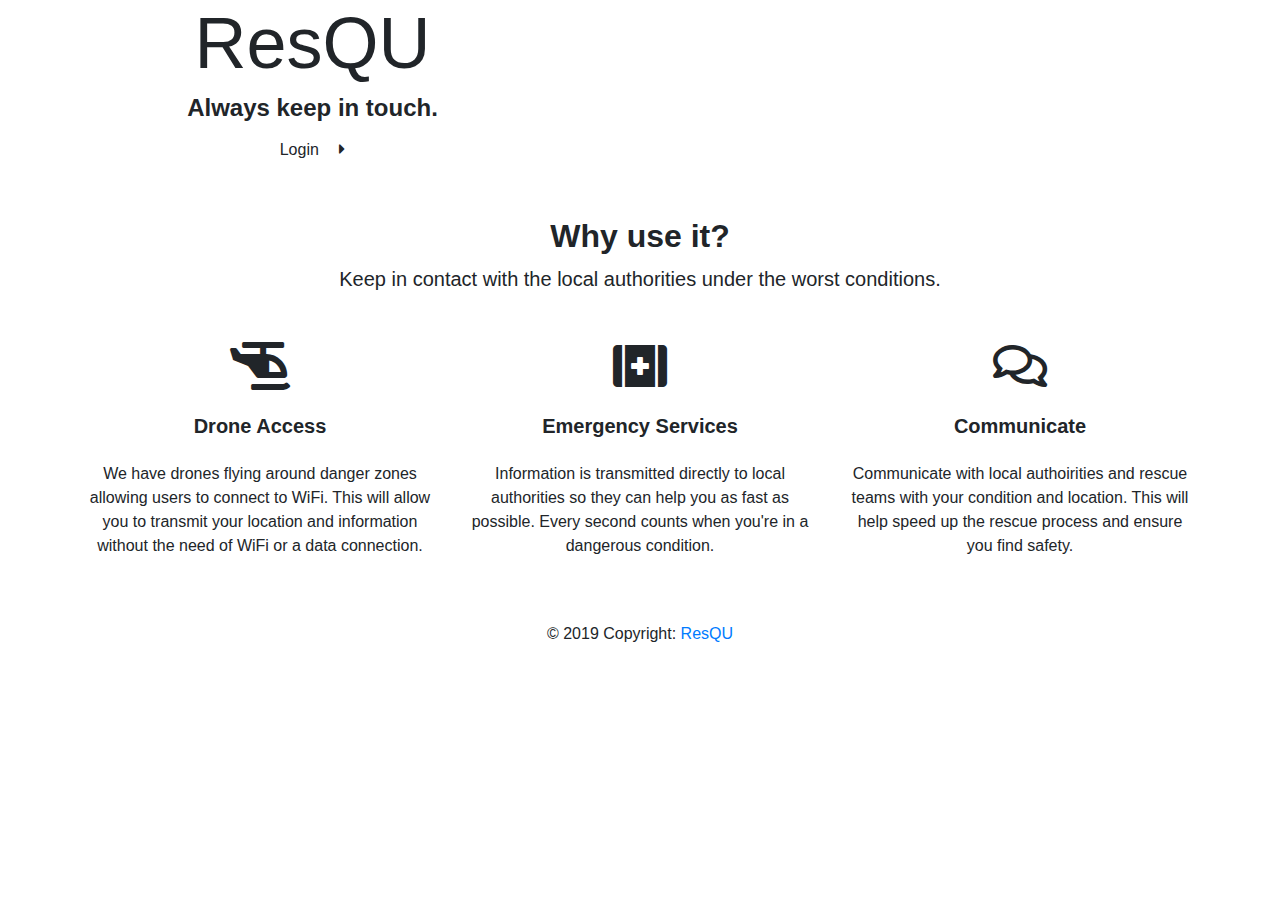
<file: index.html>
<html>

<head>
    <!-- SEO Section -->
    <meta charset="utf-8">
    <meta http-equiv="X-UA-Compatible" content="IE=edge">
    <meta name="viewport" content="width=device-width, initial-scale=1, shrink-to-fit=no">
    <title>ResQU - The safety drone</title>
    <!-- Bootstrap Base -->
    <link href="https://cdnjs.cloudflare.com/ajax/libs/twitter-bootstrap/4.3.1/css/bootstrap.min.css" rel="stylesheet">
    <!-- Fonts -->
    <link href="https://fonts.googleapis.com/css?family=Poppins&display=swap" rel="stylesheet">
    <!-- MDBoostrap -->
    <link href="https://cdn.mkn.cx/MDB/css/mdb.min.css" rel="stylesheet">
    <!-- Fontawesome icons -->
    <link href="https://use.fontawesome.com/releases/v5.7.0/css/all.css" rel="stylesheet">
    <!-- Index styling -->
    <link href="assets/css/index.css" rel="stylesheet">
    <!-- Favicon -->
    <link href="favicon.ico" rel="icon" type="image/x-icon">
</head>

<body>
    <nav class="navbar navbar-expand-lg scrolling-navbar navbar-dark z-depth-0 fixed-top" id="navbar">
        <a class="navbar-brand" href="index.html">
            ResQU
        </a>
        <button class="navbar-toggler" type="button" data-toggle="collapse" data-target="#navbarSupportedContent-4" aria-controls="navbarSupportedContent-4" aria-expanded="false" aria-label="Toggle navigation">
            <span class="navbar-toggler-icon"></span>
        </button>
        <div class="collapse navbar-collapse" id="navbarSupportedContent-4">
            <ul class="navbar-nav ml-auto">
                <li class="nav-item">
                    <a class="nav-link" href="login.html">
                        <i class="fas fa-sign-in-alt"></i> Login
                    </a>
                </li>
            </ul>
        </div>
    </nav>
    <section class="view">
        <div class="row cover">
            <div class="col-md-6">
                <div class="d-flex flex-column justify-content-center align-items-center h-100">
                    <h1 class="heading display-3">ResQU</h1>
                    <h4 class="subheading font-weight-bold">Always keep in touch.</h4>
                    <div class="text-center">
                        <a type="button" class="btn btn-lily btn-rounded" href="login.html">Login <i class="fas fa-caret-right ml-3"></i></a>
                    </div>
                </div>
            </div>
            <div class="col-md-6">
                <div class="view">
                    <div class="center-cropped" style="background-image: url('assets/img/bg.jpg');">
                        <div class="mask flex-center hm-gradient"></div>
                    </div>
                </div>
            </div>
        </div>
    </section>
    <main class="container">
        <section class="text-center my-5">
            <h2 class="h1-responsive font-weight-bold">Why use it?</h2>
            <p class="lead grey-text w-responsive mx-auto mb-5">Keep in contact with the local authorities under the worst conditions.</p>
            <div class="row">
                <div class="col-md-4">
                    <i class="fas fa-helicopter fa-3x red-text"></i>
                    <h5 class="font-weight-bold my-4">Drone Access</h5>
                    <p class="grey-text mb-md-0 mb-5">We have drones flying around danger zones allowing users to connect to WiFi. This will allow you to transmit your location and information without the need of WiFi or a data connection.</p>
                </div>

                <div class="col-md-4">
                    <i class="fas fa-first-aid fa-3x cyan-text"></i>
                    <h5 class="font-weight-bold my-4">Emergency Services</h5>
                    <p class="grey-text mb-md-0 mb-5">Information is transmitted directly to local authorities so they can help you as fast as possible. Every second counts when you're in a dangerous condition.</p>
                </div>

                <div class="col-md-4">
                    <i class="far fa-comments fa-3x orange-text"></i>
                    <h5 class="font-weight-bold my-4">Communicate</h5>
                    <p class="grey-text mb-0">Communicate with local authoirities and rescue teams with your condition and location. This will help speed up the rescue process and ensure you find safety.</p>
                </div>
            </div>
        </section>
    </main>

    <footer class="page-footer font-small secondary-color">
        <div class="footer-copyright text-center py-3">© 2019 Copyright:
            <a href="https://mdbootstrap.com/education/bootstrap/"> ResQU</a>
        </div>
    </footer>

    <!-- JQuery -->
    <script type="text/javascript" src="https://cdnjs.cloudflare.com/ajax/libs/jquery/3.3.1/jquery.min.js"></script>
    <!-- Bootstrap tooltips -->
    <script type="text/javascript" src="https://cdnjs.cloudflare.com/ajax/libs/popper.js/1.14.4/umd/popper.min.js"></script>
    <!-- Bootstrap core JavaScript -->
    <script type="text/javascript" src="https://cdnjs.cloudflare.com/ajax/libs/twitter-bootstrap/4.3.1/js/bootstrap.min.js"></script>
    <!-- MDB core JavaScript -->
    <script type="text/javascript" src="https://cdn.mkn.cx/MDB/js/mdb.min.js"></script>
    <!-- Custom functions or calls -->

    <script>
        window.onscroll = function() {
            if (window.scrollY > 20) {
                $("#navbar").fadeIn();
            } else {
                $("#navbar").fadeOut();
            }
        };

        $("#navbar").hide();
    </script>

</body>

</html>
</file>
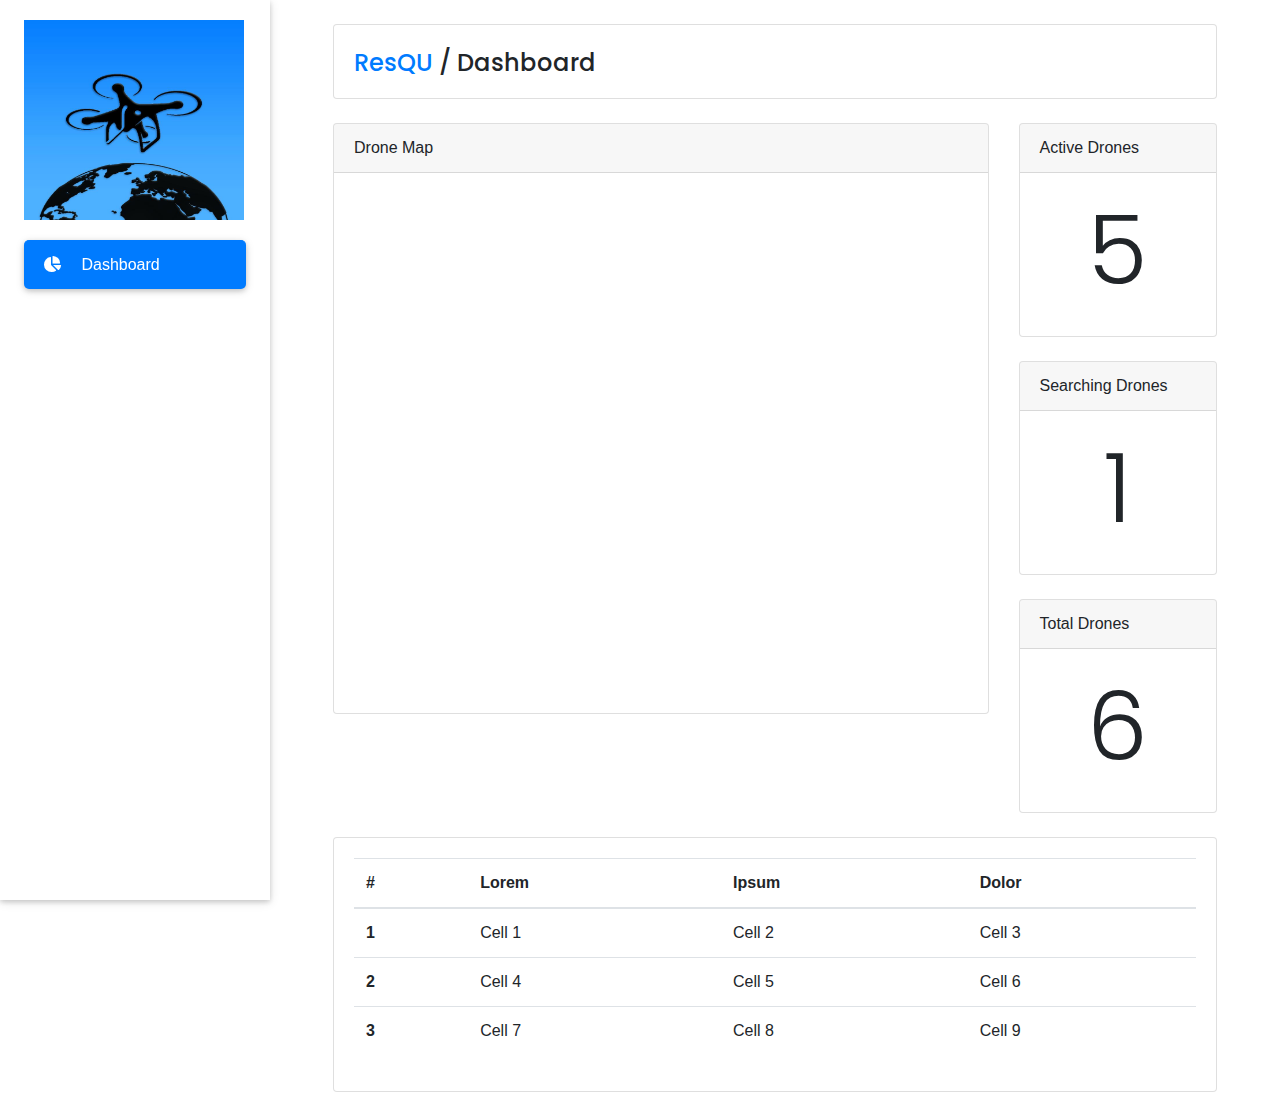
<file: dashboard/index.html>
<!DOCTYPE html>
<html lang="en">

<head>
    <meta charset="utf-8">
    <meta name="viewport" content="width=device-width, initial-scale=1, shrink-to-fit=no">
    <meta http-equiv="x-ua-compatible" content="ie=edge">
    <title>ResQU - Dashboard</title>
    <!-- Bootstrap Base -->
    <link href="https://cdnjs.cloudflare.com/ajax/libs/twitter-bootstrap/4.3.1/css/bootstrap.min.css" rel="stylesheet">
    <!-- Fonts -->
    <link href="https://fonts.googleapis.com/css?family=Poppins&display=swap" rel="stylesheet">
    <!-- MDBoostrap -->
    <link href="https://cdn.mkn.cx/MDB/css/mdb.min.css" rel="stylesheet">
    <!-- Fontawesome icons -->
    <link href="https://use.fontawesome.com/releases/v5.7.0/css/all.css" rel="stylesheet">
    <!-- Your custom styles (optional) -->
    <link href="css/style.css" rel="stylesheet">
    <style>
        .map-container {
            overflow: hidden;
            padding-bottom: 56.25%;
            position: relative;
            height: 0;
        }

        .map-container iframe {
            left: 0;
            top: 0;
            height: 100%;
            width: 100%;
            position: absolute;
        }
    </style>
</head>

<body class="grey lighten-3">
    <header>
        <div class="sidebar-fixed position-fixed">
                <img src="img/resqutech.png" width="220px" height="200px" style="margin-top:20px; margin-bottom: 20px">
            </a>
            <div class="list-group list-group-flush">
                <a href="#" class="list-group-item active waves-effect">
                    <i class="fas fa-chart-pie mr-3"></i> Dashboard
                </a>
            </div>
        </div>
    </header>
    <main class="pt-4 mx-lg-5">
        <div class="container-fluid">
            <div class="card mb-4 wow fadeIn">
                <div class="card-body d-sm-flex justify-content-between">
                    <h4 class="mb-2 mb-sm-0 pt-1">
                        <a href="https://mdbootstrap.com/docs/jquery/" target="_blank">ResQU</a>
                        <span>/</span>
                        <span>Dashboard</span>
                    </h4>
                </div>
            </div>
            <div class="row">
                <div class="col-sm-2 col-md-9 mb-4">
                    <div class="card">
                        <div class="card-header">Drone Map</div>
                        <div class="card-body">
                            <div id="map-container-google-2" class="z-depth-1-half map-container" style="height: 500px">
                                <iframe src="https://maps.google.com/maps?q=chicago&t=&z=13&ie=UTF8&iwloc=&output=embed" frameborder="0" style="border:0" allowfullscreen></iframe>
                            </div>
                        </div>
                    </div>
                </div>
                <div class="col-md-3 mb-4">
                    <div class="row">
                        <div class="col-12 mb-4">
                            <div class="card">
                                <div class="card-header">Active Drones</div>
                                <div class="card-body text-center">
                                    <h1 class="display-1 green-text">5</h1>
                                </div>
                            </div>
                        </div>
                        <div class="col-12 mb-4">
                            <div class="card">
                                <div class="card-header">Searching Drones</div>
                                <div class="card-body text-center">
                                    <h1 class="display-1 orange-text">1</h1>
                                </div>
                            </div>
                        </div>
                        <div class="col-12">
                            <div class="card">
                                <div class="card-header">Total Drones</div>
                                <div class="card-body text-center">
                                    <h1 class="display-1 blue-text">6</h1>
                                </div>
                            </div>
                        </div>
                    </div>
                </div>
                <div class="col-12 mb-4">
                    <div class="row">
                        <div class="col-12">
                            <div class="card">
                                <div class="card-body">
                                    <table class="table table-hover">
                                        <thead class="blue lighten-4">
                                            <tr>
                                                <th>#</th>
                                                <th>Lorem</th>
                                                <th>Ipsum</th>
                                                <th>Dolor</th>
                                            </tr>
                                        </thead>
                                        <tbody>
                                            <tr>
                                                <th scope="row">1</th>
                                                <td>Cell 1</td>
                                                <td>Cell 2</td>
                                                <td>Cell 3</td>
                                            </tr>
                                            <tr>
                                                <th scope="row">2</th>
                                                <td>Cell 4</td>
                                                <td>Cell 5</td>
                                                <td>Cell 6</td>
                                            </tr>
                                            <tr>
                                                <th scope="row">3</th>
                                                <td>Cell 7</td>
                                                <td>Cell 8</td>
                                                <td>Cell 9</td>
                                            </tr>
                                        </tbody>
                                    </table>
                                </div>
                            </div>
                        </div>
                    </div>
                </div>
            </div>
        </div>
    </main>

    <!-- SCRIPTS -->
    <!-- JQuery -->
    <script type="text/javascript" src="https://cdnjs.cloudflare.com/ajax/libs/jquery/3.3.1/jquery.min.js"></script>
    <!-- Bootstrap tooltips -->
    <script type="text/javascript" src="https://cdnjs.cloudflare.com/ajax/libs/popper.js/1.14.4/umd/popper.min.js"></script>
    <!-- Bootstrap core JavaScript -->
    <script type="text/javascript" src="https://cdnjs.cloudflare.com/ajax/libs/twitter-bootstrap/4.3.1/js/bootstrap.min.js"></script>
    <!-- MDB core JavaScript -->
    <script type="text/javascript" src="https://cdn.mkn.cx/MDB/js/mdb.min.js"></script>

    <!--Google Maps-->
    <script src="https://maps.google.com/maps/api/js"></script>
    <script>
        // Regular map
        function regular_map() {
            var var_location = new google.maps.LatLng(40.725118, -73.997699);

            var var_mapoptions = {
                center: var_location,
                zoom: 14
            };

            var var_map = new google.maps.Map(document.getElementById("map-container"),
                var_mapoptions);

            var var_marker = new google.maps.Marker({
                position: var_location,
                map: var_map,
                title: "New York"
            });
        }
    </script>
</body>

</html>
</file>
<file: assets/css/index.css>
.title {
    font-size: 100px;
    font-weight: 900;
}
</file>
<file: dashboard/css/style.css>
.sidebar-fixed {
    height: 100vh;
    width: 270px;
    -webkit-box-shadow: 0 2px 5px 0 rgba(0, 0, 0, 0.16), 0 2px 10px 0 rgba(0, 0, 0, 0.12);
    box-shadow: 0 2px 5px 0 rgba(0, 0, 0, 0.16), 0 2px 10px 0 rgba(0, 0, 0, 0.12);
    z-index: 1050;
    background-color: #fff;
    padding: 1.5rem;
    padding-top: 0;
}

.sidebar-fixed .list-group .active {
    -webkit-box-shadow: 0 2px 5px 0 rgba(0, 0, 0, 0.16), 0 2px 10px 0 rgba(0, 0, 0, 0.12);
    box-shadow: 0 2px 5px 0 rgba(0, 0, 0, 0.16), 0 2px 10px 0 rgba(0, 0, 0, 0.12);
    -webkit-border-radius: 5px;
    border-radius: 5px;
}

.sidebar-fixed .logo-wrapper {
    padding: 2.5rem;
}

.sidebar-fixed .logo-wrapper img {
    max-height: 50px;
}

@media (min-width: 1200px) {

    .navbar,
    .page-footer,
    main {
        padding-left: 270px;
    }
}

@media (max-width: 1199.98px) {
    .sidebar-fixed {
        display: none;
    }
}

@media (max-width:780px) {
    .sidebar-fixed {
        display: none;
    }
    .card{
        width: 600px;
    }
}



h1, h2, h3, h4, h5, h6 {
    font-family: "Poppins", sans-serif;
}
</file>
